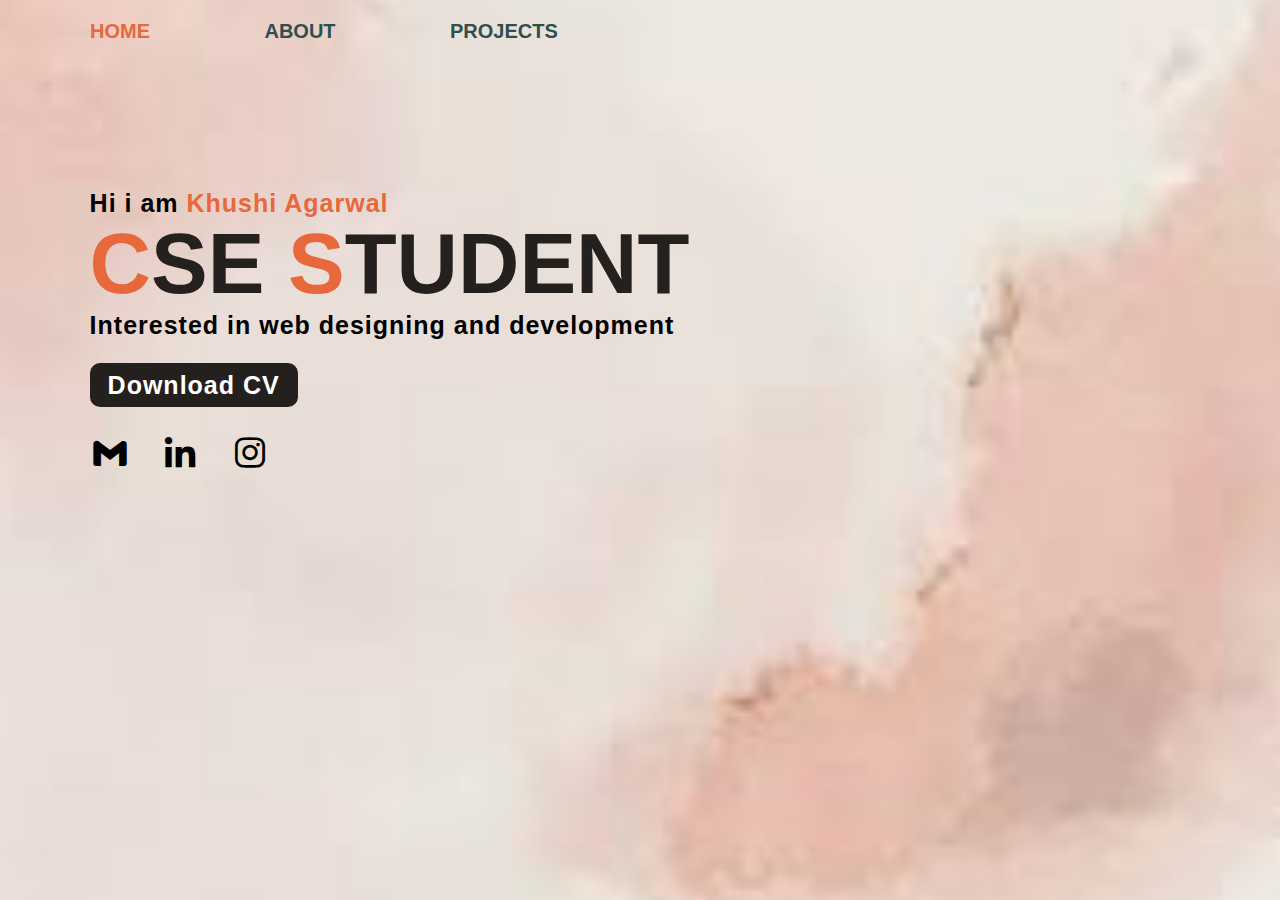
<file: templates/index.html>
<!DOCTYPE html>
<html lang="en">
<head>
    <meta charset="UTF-8">
    <title>My Portfolio</title>
    <link rel="stylesheet" href="/static/style.css">
    <link href='https://unpkg.com/boxicons@2.1.4/css/boxicons.min.css' rel='stylesheet'>
</head>
<body>
    <section class="main">
        </div class="navbar">
            <ul>
                <li><a href="/" class="active">HOME</a></li>
                <li><a href="/about">ABOUT</a></li>
                <li><a href="/projects">PROJECTS</a></li>
            </ul>
        </div>
        <div class="info">
            <h3>Hi i am <span>Khushi Agarwal</span></h3>
            <h1><span>C</span>SE <span>S</span>TUDENT</h1>
            <h3>Interested in web designing and development
                <br><a href="#">Download CV</a>
            </h3>
        </div>

        <div class="icons">
            <a href="#"><i class='bx bxl-gmail'></i></a>
            <a href="#"><i class='bx bxl-linkedin' ></i></a>
            <a href="#"><i class='bx bxl-instagram' ></i></a>
        </div>
    </section>
    
</body>
</html>
</file>
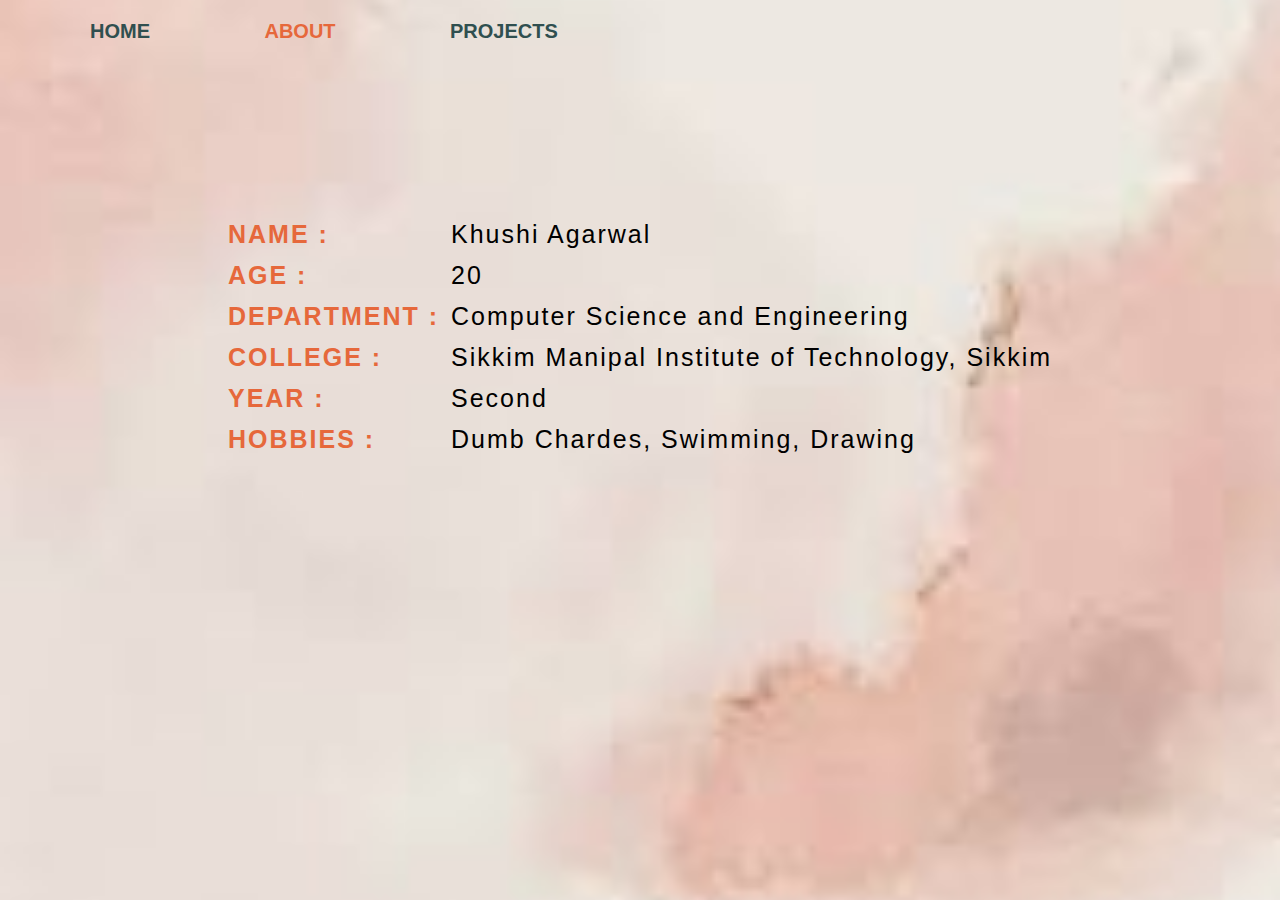
<file: templates/about.html>
<!DOCTYPE html>
<html lang="en">
<head>
    <meta charset="UTF-8">
    <title>About</title>
    <link rel="stylesheet" href="/static/style.css">
    <link href='https://unpkg.com/boxicons@2.1.4/css/boxicons.min.css' rel='stylesheet'>
</head>
<body>
    <section class="main">
        </div class="navbar">
            <ul>
                <li><a href="/">HOME</a></li>
                <li><a href="/about" class="active">ABOUT</a></li>
                <li><a href="/projects">PROJECTS</a></li>
            </ul>
        </div>
        
        <div class="about">
            <table class="about-table">
                <tr>
                    <td><b>NAME : </b></td>
                    <td>Khushi Agarwal</td>
                </tr>
                <tr>
                    <td><b>AGE : </b></td>
                    <td>20</td>
                </tr>
                <tr>
                    <td><b>DEPARTMENT : </b></td>
                    <td>Computer Science and Engineering </td>
                </tr>
                <tr>
                    <td><b>COLLEGE : </b></td>
                    <td>Sikkim Manipal Institute of Technology, Sikkim</td>
                </tr>
                <tr>
                    <td><b>YEAR : </b></td>
                    <td>Second</td>
                </tr>
                <tr>
                    <td><b>HOBBIES : </b></td>
                    <td>Dumb Chardes, Swimming, Drawing</td>
                </tr>
        </div>

    </section>
    
</body>
</html>
</file>
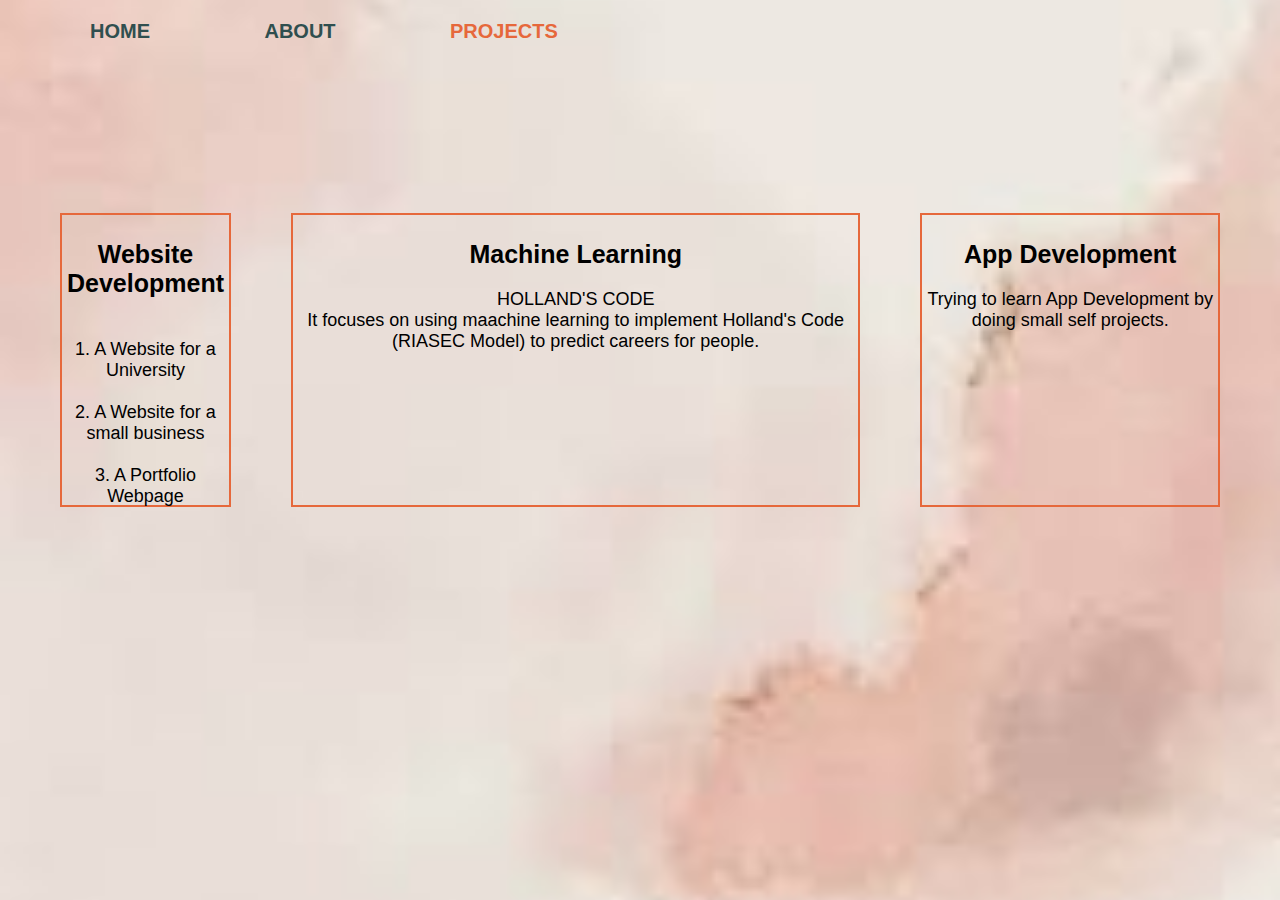
<file: templates/projects.html>
<!DOCTYPE html>
<html lang="en">
<head>
    <meta charset="UTF-8">
    <title>Projects</title>
    <link rel="stylesheet" href="/static/style.css">
    <link href='https://unpkg.com/boxicons@2.1.4/css/boxicons.min.css' rel='stylesheet'>
</head>
<body>
    <section class="main">
        </div class="navbar">
            <ul>
                <li><a href="/">HOME</a></li>
                <li><a href="/about">ABOUT</a></li>
                <li><a href="/projects" class="active">PROJECTS</a></li>
            </ul>
        </div>

        <div class="container">

            <div class="row">
                <div class="col-lg-4 mt-4">
                    <div class="card projectsText">
                        <div class="card-body">
                            <i class="fas servicesIcon fa-clock"></i>
                            <h4 class="card-title mt-3">Website Development</h4>
                            <p class="card-text mt-3">
                                <br>
                                1. A Website for a University<br><br>
                                2. A Website for a small business<br><br>
                                3. A Portfolio Webpage
                            </p>
                        </div>
                    </div>  
                </div>
                <div class="col-lg-4 mt-4">
                    <div class="card projectsText">
                        <div class="card-body">
                            <i class='fas servicesIcon fa-layer-group'></i>
                            <h4 class="card-title mt-3">Machine Learning</h4>
                            <p class="card-text mt-3">HOLLAND'S CODE<br>
                                It focuses on using maachine learning to implement Holland's Code (RIASEC Model)
                                to predict careers for people.
                            </p>
                        </div>
                    </div>  
                </div>

                <div class="col-lg-4 mt-4">
                    <div class="card projectsText">
                        <div class="card-body">
                            <i class='far servicesIcon fa-check-circle'></i>
                            <h4 class="card-title mt-3">App Development</h4>
                            <p class="card-text mt-3"> Trying to learn App Development by doing small self projects.
                            </p>
                        </div>
                    </div>  
                </div>
            </div>
        </div>
    </section>
    
</body>
</html>
</file>
<file: static/style.css>
*{
    margin: 0;
    padding: 0;
    font-family: sans-serif;
}
.main{
    background-image: url("/static/back.jpeg");
    background-position: center;
    background-size: cover; 
    width: 100%;
    height: 100vh;
    position: relative;
}
.navbar{
    width: 100%;
    display: flex;
    padding: 0 15px;
    align-items: center;
    justify-content: space-between;
    color:#fff;
}

.active{
    color: rgb(230,104,59);
}

ul  li{
    list-style: none;
    display: inline-block;
    padding: 20px 20px;
    margin-left: 70px;
}
ul li a{
    font-size: 20px;
    font-weight: bold;
    text-decoration: none;
    color: darkslategray;
    margin-top: 20ox;
    transition: .4s ease;
}

ul li a:hover{
    color: rgb(230,104,59);
}

/* HOME PAGE */

.info{
    margin-left:7%;
    margin-top:10%;
}
.info h1{
    font-size:85px;
    color:rgb(36,32,30);
}
.info h3{
    font-size:25px;
    letter-spacing: 1px;
    line-height: 24px;
}
.info span{
    color: rgb(230,104,59);
}
.info a{
    text-decoration:none ;
    color:#fff;
    background: rgb(36,32,30);
    margin:26px 0;
    padding:10px 18px;
    border-radius: 10px;
    display: inline-block;
    transition:.4s ease ;
}
.info a:hover{
    background:rgb(230,104,59);
}

.icons{
    display: flex;
    align-items: center;
    margin-left: 60px;
}
.icons a{
    text-decoration: none;
    color: #000;
    margin-left: 30px;
    font-size: 40px;
    transition:.4s ease;
}
.icons a:hover{
    color: rgb(230,104,59);
}

/* ABOUT PAGE */

.about-table{
    display: flex;
    justify-content: center;
    align-items: center;
    margin-top: 150px;
}

b{
    color: rgb(230,104,59);
}

td,tr{
    padding: 5px 5px;
    font-size: 25px;
    letter-spacing: 2px;
}

/* PROJECTS PAGE */

.row{
    display: flex;
    justify-content: space-around;
    align-items: center;
    margin-left: 30px;
    margin-right: 30px;
}

.projectsText.card {
    background: transparent;
    padding: 5px 5px;
    margin-top: 150px;
    margin-left: 30px;
    margin-right: 30px;
    height: 280px;
    cursor: pointer;
    border: 2px solid rgb(230,104,59);

}

.projectsIcon {
    font-size: 36px;
    text-align: center;
    width: 100%;
}

.card-title {
    text-align: center;
}

.card-title:hover{
    color: rgb(230,104,59);
}

.card:hover .servicesIcon {
    color: rgb(230,104,59);
}

.projectsText:hover {
    border: 2px solid #fff;
    color: #000;
    background: transparent;
}

.card-title{
    margin-top: 20px;
    font-size: 25px;
    font-weight: bolder;
}

.card-text{
    margin-top: 20px;
    text-align: center;
    font-size: 18px;
}

/* CONTACT PAGE */
</file>
